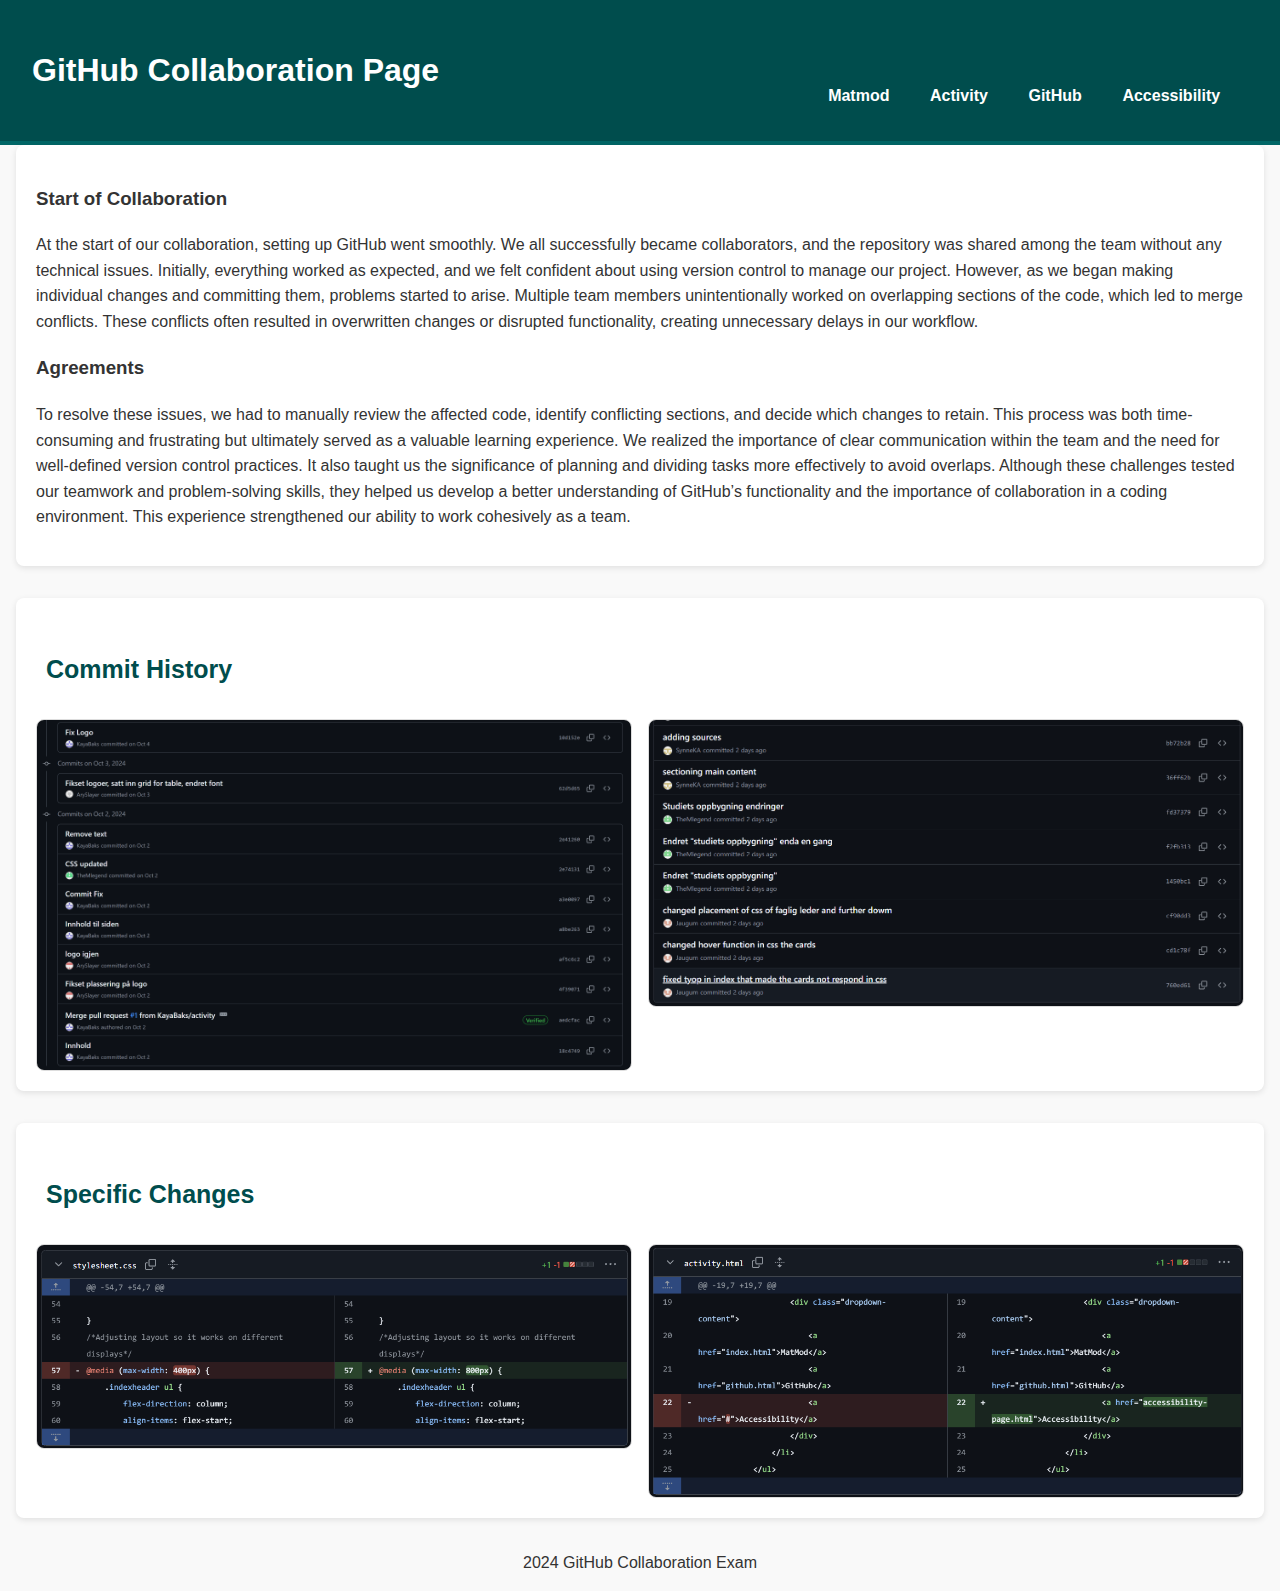
<file: github.html>
<!DOCTYPE html>
<html lang="en">
<head>
    <meta charset="UTF-8">
    <meta name="viewport" content="width=device-width, initial-scale=1.0">
    <link rel="stylesheet" href="stylesheet.css">
    <title>Exam - GitHub Page</title>
    
</head>
<body class="github">
    <header class="header">
        <h1>GitHub Collaboration Page</h1>
        <nav aria-label="Main Navigation" class="nav">
            <br></br>
            <ul class="main-nav">
                
                <li><a href="index.html">Matmod</a></li>
                <li><a href="activity.html">Activity</a></li>
                <li><a href="github.html">GitHub</a></li>
                <li><a href="accessibility-page.html">Accessibility</a></li>
            </ul>
        </nav>
    </header>
    
    <main class="mainbox">
            <section class="box">
            <h3>Start of Collaboration</h3>
            <p>At the start of our collaboration, setting up GitHub went smoothly. We all successfully became collaborators, and the repository was shared among the team without any technical issues. Initially, everything worked as expected, and we felt confident about using version control to manage our project. However, as we began making individual changes and committing them, problems started to arise. Multiple team members unintentionally worked on overlapping sections of the code, which led to merge conflicts. These conflicts often resulted in overwritten changes or disrupted functionality, creating unnecessary delays in our workflow.</p>
 
            <h3>Agreements</h3>
            <p>To resolve these issues, we had to manually review the affected code, identify conflicting sections, and decide which changes to retain. This process was both time-consuming and frustrating but ultimately served as a valuable learning experience. We realized the importance of clear communication within the team and the need for well-defined version control practices. It also taught us the significance of planning and dividing tasks more effectively to avoid overlaps. Although these challenges tested our teamwork and problem-solving skills, they helped us develop a better understanding of GitHub’s functionality and the importance of collaboration in a coding environment. This experience strengthened our ability to work cohesively as a team.</p>
        </section>

        <section class="box">
            <h2>Commit History</h2>
            <div class="image-grid">
                <img src="media/Commit history.png" alt="Screenshot of the first part of the commit history">
                <img src="media/Commit history 2.png" alt="Screenshot of the second part of the commit history">
            </div>
        </section>

        <section class="box">
            <h2>Specific Changes</h2>
            <div class="image-grid">
                <img src="media/Specific change.png" alt="Screenshot of a specific change">
                <img src="media/Specific change 2.png" alt="Screenshot of another specific change">
            </div>
        </section>

    </main>

    <footer>
        <p>2024 GitHub Collaboration Exam</p>
    </footer>
</body>
</html>
</file>
<file: stylesheet.css>
/*List of contents:
   * Shared CSS
   * CSS for MatMod page
   * CSS for GitHub page
   * CSS for accessibility page
   * CSS for Activity page 

   CSS code will follow page sectoions as much as possible.*/  


/* Start of shared basic css for the website. */

/*All tags have classes with the same name to avoid interference with activity page design*/

/*Includes padding and and border to elements total size*/
* {
    box-sizing: border-box;
  }
/* line-height, font-size, color-contrast in body, and padding around main content following WCAG-recommentations for better visibility and therefore also accessibility*/

main { /*adds max width to all elements */
  max-width: 1800px;
  margin: 0 auto;
  padding: 0 1rem; /* Adds some padding for smaller screens */
}

.body {
    font-family: 'Arial', sans-serif;
    font-size: 1.2rem;
    margin: 0;
    color: #000000;
    background-color: #ffffff;
    line-height: 1.6;
}

.header {
    background-color: #004d4d;
    color: #ffffff;
    padding: 1rem 2rem;
    border-bottom: 4px solid #006666;
    display: flex;
    justify-content: space-between; 
    align-items: center;
}
.header .h1 {
    padding: 1rem 2rem;
    font-weight: 100;
    font-size: 2rem;
}
  
.header .nav ul{
    display: flex;
    list-style-type: none;
    text-align: center;
    list-style: none;
    padding: 0;
    
   }
  
 .header .nav a {
    flex:1;
    padding: 1vw;
    text-decoration: none;
    color: #ffffff;
    font-weight: bold;
  }
  
  @media screen and (max-width:500px) {
     .header {
      display: flex;
      flex-direction: column;
      text-align: center;
    }
  
     .header .nav a {
      font-size: 1rem;
    }
  }

.header .nav a:hover {
    text-decoration: underline;
}

.main {
    padding: 1.5rem;
}

.footer {
  display: grid;
  grid-template-columns: repeat(auto-fit, minmax(200px, 1fr));
  gap: 20px;
  background-color: #004d4d;
  color: #fff;
  padding: 20px;
} 
/*End of shared basic css*/


/* Start of special Index-related css code */

/*Navigation menu*/

.header .nav ul li {
    display: inline;
    margin-right: 15px;
}

.header .nav ul li a {
    font-size: 16px;
    margin: 0;
}

.header .nav ul li a:hover {
    text-decoration: underline;
}

/*Styling for study overview*/
  .studieoversikt a {
    font-weight: bold;
    color: #ffffff;
    text-decoration: underline;
  }

/*Adding style for bachleorprogramTable's table*/
 .BachelorprogramTable {
    border-spacing: 30px 10px;
    width: 100%;
    text-align: left;
}

 .BachelorprogramTable .tr, .td {
    font-size: 25px;
    padding: 20px 10px;

}
.BachelorprogramTable .td {
    background-color: #129c9c;
    box-shadow: 8px 8px 4px gray;
}

/*Adjusting table layout so it works on different displays*/
@media (orientation: portrait) {
    .BachelorprogramTable tr td {
        display: block;
}
}

/* Font settings and padding*/
h2 {
    font-size: 25px;
    padding: 10px;
}

/*Style for text below Bachlorprogram*/
.undertext {
    font-size: 15px;
    margin: 0;
}

.underheading {
    font-weight: bold;
    font-size: 25px;
}
/* styling for drop-down list */
.info {
    font-family: Arial, sans-serif;
    margin: 10px;
    line-break: strict;
    background-color: #F5FBFF;
    
}

/*Margin for text elements in dropdown list*/
details p, .body a{
    margin-left: 30px;
}

/*Defining margins for Semester class*/
.semester details {
    margin-top: 5px;
    margin-bottom: 5px;
}
.semester p {
    margin-left: 20px;
    max-width: 100%;
}
.semester {
    margin-left: 40px;
}

/*Making summary a flex container, allign content center, make cursor to pointer, changing font and padding*/
summary {
    display: flex;
    align-items: center;
    font-weight: bold;
    font-size: 1em;
    cursor: pointer;
    background-color: #129c9c;
    padding-top: 20px;
    padding-bottom: 20px;
    padding-left: 20px;
    border-radius: 25px;
    box-shadow: 8px 8px 4px gray;
}

/*Make "Studiets oppbygning" dropdowns different color*/
.headerForDropDown {
    background-color: #26c387;
    margin-bottom: 10px;
}
/*Make closed dropdown symbol to "+"*/
summary::before {
    content: "+";
    width: 20px;
    height: 20px;
    font-weight: bold;
    margin-right: 10px;
    
}
/* Change "+" symbol to "-" when the details element is open*/
details[open] summary::before {
    content: "-";
    padding-bottom: 7px;
    padding-left: 1px;
}
/*Basic syling for link*/
.body a {
    color: #000000;
    text-decoration: none;
    font-weight: bold;
    font-size: 0.9em;
}
/*When hover link make underline*/
.body a:hover {
    text-decoration: underline;
}

/*Make item to flex box, with direction as column*/
.dropDownArticles{
    border-radius: 25px;
    display: flex;
    flex-direction: column;
}
.newsletter-link {
  display: inline-block;
  background-color: #26c387;
  padding: 15px;
  padding-bottom: 65px;
  text-align: center;
  border-radius: 5px;
  font-weight: bold;
  font-size: 20px;
  line-height: 1.5;
  word-wrap: break-word;
  max-height: 13%;
}

.newsletter-link:hover {
 background-color: #26c3874a;      
}

.body hr.solid {
border-top: 1px solid black;
border-bottom: black;
}

/*styles the heading "Studiested"*/
.study-place {
    display: block;
    font-weight: bold;
    font-size: 24px;
    margin-bottom: 10px;
}

/* styling an underline with matching color to the website to make it more visible for a user to see it is a link*/
.underline-text-place {
    text-decoration: underline;
    text-decoration-color:#129c9c;
    text-decoration-thickness: 2px;
    margin-bottom: 20px;
}

 /*styles the heading "Spørsmål om utdanningen?"*/
 .education-questions {
    display:block;
    color:black;
    font-weight: bold;
    font-size: 24px;
    margin-bottom: 10px;
}

/* styling an underline with matching color to the website to make it more visible for a user to see it is a link*/
.underline-text-q {
    text-decoration: underline;
    text-decoration-color: #129c9c;
    text-decoration-thickness: 2px;
    margin-bottom: 20px;
}

/*styles the heading "Spørsmål om utdanningen?"*/
.flex-box{
    display:flex;
    flex-direction: row;
    align-items: top;
  }
  
  /*Giving a different display for smaller sizes*/
  @media screen and (max-width: 800px) {
    .flex-box{
      display:grid;
      align-items: center;
    }
  }
  
  /*Styling of information table*/
  .flex-box .professional-manager {
    flex:1;
    width: 90%;
    margin-right: 3vw;
  }
  /*Putting paragraphs in a box */
  .question-box {
    flex: 1;
    width: 90%;
    text-align: justify;
    margin-right: 3vw;
    font-size: 16px; 
    padding: 10px;
  }

/* makes the hover effect slightly change color*/
.manager-profile:hover {
    background-color: #f0f0f0;
    border: 1px solid #ddd;
    border-radius: 25px;
}

/*styling the heading "Faglig leder"*/
.manager-title {
    display: block;
    font-weight: bold;
    font-size: 24px;
    margin-bottom: 10px;
}

/*styles the heading "Du er kanskje også interessert i disse?"*/
.further-interests-title {
    font-weight: bold;
    font-size: 24px;
    margin-top: 40px;
    margin-bottom: 20px;
}

/* general styling for the manager section, desiding things as size, border, flex etc.*/
.manager-profile {
    border: 1px solid #ddd;
    border-radius: 25px;
    padding: 10px;
    max-width: 100%;
    text-decoration: none;
    color: inherit;
    display: flex;
    align-items: center;
    transition: background-color 0.3s; 
    justify-content: space-between; 
    margin:0 auto;
}

/*styles the manager image*/
.manager-image img {
    width: 121px;
    height: 162px;
    border-radius: 8px;
    margin-right: 20px;
}

/*styling the manager info text*/
.manager-info {
    font-size: 14px;
    flex-grow: 1;
    margin-right: 20px;   
}

/* styles the information about the manager*/
.manager-info strong {
    font-size: 18px;
    display: block;
    margin-bottom: 5px;
}

/*general settings for the cards*/
.card-container {
    display: flex;
    flex-direction: column;
    align-items: center;
    margin: 15px 0;
    gap: 15px;
}

/*general styling for the education program cards, deciding for example backgroud color, size, flex, and shape. */
.program-info { 
    display: flex;
    width: 95%;
    border-radius: 20px;
    overflow: hidden;
    box-shadow: 0 2px 4px rgba(0, 0, 0, 0.1);
    transition: transform 0.2s;
    text-decoration: none;
    color: inherit;
    margin: auto;
    gap: 15px;
    align-items: center;
    background-color: #129c9c;
}

/* hover effect for the education link cards*/
.program-info:hover { 
    transform: scale(1.02);
    box-shadow: 0 6px 12px rgba(0, 0, 0, 0.3);
}
/* hover effect for links inside the cards*/
.body a:hover {
    text-decoration: underline;
}

/* styling for content inside cards*/
.program-info {
    padding: 16px;

}

/*styling for card headers*/
.program-info h3 {
    font-size: 18px;
    margin: 0 0 8px;
    color: #000000;
}

/* Styling for paragraphs inside cards*/
.program-info p {
    font-size: 14px;
    color: #333;
}
/*Flexbox for footer elements*/
.schoolbanner, .contact-info, .footer-links, .footer-icons {
    text-align: left;
    text-decoration: none;
    color: #fff;
    display: flex;
    flex-direction: column;
}

.contact-info {
    font-size: 16px; 
    padding: 10px;
}
  
.contact-info p {
    margin: 4px 0px;
}

.schoolbanner {
    font-size: 14px;
}

.bold-text {
   font-weight: bold;
   margin: 0;
}

.normal-text {
   font-weight: normal;
   margin: 0;
}

.footer-links {
    gap: 10px; 
    line-break: strict; 
    padding: 10px; 
}

.footer-links a {
    color: #fff;
    font-weight: bold;
}

.footer-links a:hover {
    color: black;
    font-weight: bold;
    text-decoration: underline;
}
/*Styling footer icon boxes */
.footer-icons {
    justify-content: center;
    gap: 15px;
    padding-top: 40px;
}

.footer-icons a {
    color: #fff;
    display: flex;
    align-items: center;
    gap: 5px;
}

.footer-icons a:hover {
    text-decoration: underline;
}

/*Sizing footer icon images */
.footer-icons img {
    width: 30px;
    height: 30px;
}

/* End of special Index css code */

/* Start of GitHub css code */
.github { /* Changes font styling & sets margin to scale webpage */
  font-family: 'Arial', sans-serif;
  line-height: 1.6;
  margin: 0;
  color: #333;
  background-color: #f9f9f9;
}

.github h2 { /* Adds Color to github h2 */
  color: #004d4d;
}

.github footer p { /* Centers footer text*/
  text-align: center;
}

.github .image-grid { /* Turns images into a grid for better accessability */
  display: grid;
  grid-template-columns: repeat(auto-fit, minmax(250px, 1fr));
  gap: 1rem;
  margin-top: 1rem;
}

.github .image-grid img { /* Scales images to fit */
  width: 100%;
  height: auto;
  border-radius: 8px;
  border: 1px solid #ddd;
}

.github .mainbox { /* Centers the content */
  max-width: 1800px;
  margin: 0 auto;
  padding: 0 1rem; /* Adds some padding for smaller screens */
}

.github .box { /* Adds box to surrounding pictures and text*/
  background-color: #fff;
  padding: 20px;
  border-radius: 8px;
  box-shadow: 0 2px 6px rgba(0, 0, 0, 0.1);
  margin-bottom: 2rem;
}
/* End of GitHub css code */


.breadcrumb {
    list-style: none;
    text-align: center;
  }
  
  /* Display list items side by side */
 .breadcrumb li {
    display: inline;
    font-size: 12px;
  }
  
  /* Add a slash symbol (/) before/behind each list item */
  .breadcrumb li+li:before {
    padding: 8px;
    color: black;
    content: "/\00a0";
  }
  
  /* Add a color to all links inside the list */
  .breadcrumb li a {
    color: #0275d8;
    text-decoration: none;
  }
  
  /* Add a color on mouse-over */
  .breadcrumb li a:hover {
    color: #01447e;
    text-decoration: underline;
  }

.body section {
    margin-bottom: 2rem;
    margin-top: 2rem;
    background-color: transparent;
    padding: 1rem;
    border: 2px #ddd solid;
    border-radius: 5px;
}
.body section:focus {
    outline: 2px bold
    #00f;
    outline-offset: 5px;
}
.mode-switch {
    justify-content: center;
}
/* Creating darkmode and lightmode of body + the design of the buttons. Source linked below*/
 /* https://www.geeksforgeeks.org/how-to-make-dark-mode-for-websites-using-html-css-javascript/*/
.dark-mode {      
    background-color: black;
    color: white;
}
.light-mode {
    background-color: #ffffff;
    color: #000000;
}
.btn-dark, .btn-light
{
    height: 30px;;   
    font-weight: bold;
    border-radius: 8px;
}
.btn-dark {
    background-color: black;
    color: #ffffff;
    border: #000000 2px solid;
}
.btn-light {
    background-color: #ffffff;
    color: #000000;
    border: #ffffff 2px solid;
}
/* making the buttons seem interactable by change in style when user hover over buttons*/
.btn-dark:hover, .btn-light:hover {
    background-color: transparent;
}
.btn-dark:hover {
    color: #000000;
    border: #000000 2px solid;
}
.btn-light:hover {
    color: #ffffff;
    border: #ffffff 2px solid;
}

/* Styling the links in the text with a strong blue-color to enhance the link's visibility. Removing underline to integrate link into text*/
body .WCAG-link {
  color: #2546f0 !important; /* !important the rule to apply, to prevent this to be overridden by other link-css*/
  text-decoration: none !important;
}

img {
    width: 100%;
    height: auto;
}

form input[type="text"], form input[type="email"] { /* Styling the input forms. making the width align with the section width. */
    padding: 10px;
    width: 100%;
    margin-top: 0.5rem;
    margin-bottom: 1rem;
    border: 2px solid #006666;
    border-radius: 5px;
    font-size: 15px;
}

.submit-btn { /* designint the submit-button and changing color when hover over*/
    height: 40px;
    width: 100%;
    background-color: #2546f0;;
    color: #ffffff;
    font-size: 1rem;
    font-weight: bold;
    border-radius: 8px;
    border: none;
    cursor: pointer;
}
.submit-btn:hover {
    background-color: rgb(255, 102, 1); 
    color: #ffffff;
}
/* styling a possible error message regarding the input forms */
.error-message {    
    color: red;
    font-size: 0.9em; 
    display: none;
}
/* hjelper svaksynte til å se skrivefeltet*/
a:focus, input:focus, .WCAG-link:hover { 
    outline: rgb(255, 102, 1) 3px solid; 
}

/*Start of CSS for activity, sorted by sections. */
  
  /*Styling for activity body*/
  .activity {
      margin:0;
      background-color:#dadada;
      font-family: helvetica;
  }
  
  /*Styling for activity main-tag*/
  .activity-main{
      margin: 0 auto;
      margin-top: 0;
      max-width: 1800px; /* Adjust based on the design's max width */
      padding: 0 1rem; /* Optional for padding */
  }
  
  /*Flexbox for activity page header*/
  .activity header {
    margin: 15px 0px 15px 0px;
    padding-left: 7vw;
    padding-right: 7vw;
    display: flex;
    align-items: center;
    justify-content: space-between;
    background-color:#dadada;
   }
  
   .activity h1 {
    font-weight: 100;
    font-size: 2rem;
    color: rgb(38, 47, 39);
    margin: 0px 0px 0px 5px;
   }

  /*Styling the menu, making a flexbox for the links*/
   .activity nav ul{
    display: flex;
    list-style-type: none;
   }

/*Adding style to menu links*/
  .activity nav a {
    flex:1;
    display: inline-block;
    color: black;
    text-align: center;
    padding: 1vw;
    text-decoration: none;
    font-size: 1vw;
    border-radius: 5px;
  }
  
  /*Header display for narrow screens*/
  @media screen and (max-width:500px) {
    .activity header {
      display: flex;
      flex-direction: column;
      text-align: center;
    }
  
    .activity h1 {
      padding:5px;
    }
  
    .activity nav a {
      font-size: 3vw;
      padding: 5px;
    }
  }
  
  .activity nav a:hover {
    background-color: #ddd;
    color: black;
  }
  
  /* Adding a color to the active/current link */
  .activity nav a.active {
    background-color: rgba(99, 134, 108, 0.659);
    color: white;
  }
  /*Adding h2 in front of main image
   Based on example from w3schools: https://www.w3schools.com/howto/howto_css_image_text.asp */
  .activity h2 {
    position: absolute;
    top: 40%;
    left: 50%;
    padding: 30px;
    transform: translate(-50%, -50%);
    font-size: 8vw;
    font-size: 8vw;
    font-weight: 200;  
  }

  /*Adding h3 in front of main image*/
  .activity h3 {
    position: absolute;
    top: 60%;
    left: 50%;
    padding-top: 5vw;
    transform: translate(-50%, -50%);
    font-size: 3vw;
    font-weight: 100;
  }

  /*Styling the rest of activity page headers*/
  .activity h4, h5 , h6, .h7 {
    font-weight: 100;
    text-align: center;
    font-size: 30px;
    color: rgb(38, 47, 39);
    margin-bottom:0;
  }
  
  /*Container for main image*/
  .img-container {
    position: relative;
    text-align: center;
    color: rgba(255, 255, 255, 0.979);
    margin-left: 5px;
    margin-right: 5px;
  }
  
  .img-container img {
    border-radius: 5px;
  }

  /*Adding visible credits to main image*/
  .img-credits {
    position: absolute;
    bottom: 8px;
    right: 16px;
    font-size: 7px;
  }

  /*Styling of image gallery*/
  .img-gallery {
    display: flex;
    flex-direction: row;
  }
  
  /*Style for each image box*/
  .img-gallery div{
    flex:1;
    align-items: center;
    box-shadow: rgb(107, 103, 103) 2px 2px 7px;
    border: 2px solid #ccc;
    border-bottom: 0px;
    margin: 5px;
    border-radius: 5px;
    max-width: 100%;
  }
  
  /*size for the rest of the pictures for activity page*/
  .img-gallery img, .gallery img, .grid-container img {
    max-width: 100%;
    height: auto;
    border-radius: 5px;
  }
  
  /*Creating flexbox for first section*/
  .flexbox{
    display:flex;
    flex-direction: row;
    align-items: top;
  }
  
  /*Giving a different display for smaller sizes*/
  @media screen and (max-width: 800px) {
    .flexbox{
      display:grid;
      align-items: center;
    }
  }
  
  /*Styling of information table*/
  .flexbox .infobox {
    flex:1;
    padding: 3vw; 
    border-spacing: 10px;
    margin: 3vw;
    border-radius: 15px;
    background-color: rgba(97, 129, 109, 0.542);
    box-shadow: 2px 2px 7px rgb(107, 103, 103);
    color: rgb(247, 242, 242);
  }
  /*Putting paragraphs in a box */
  .paragraph-box {
    flex: 2;
    width: 90%;
    text-align: justify;
    margin: 3vw;
    border-radius: 15px;
  }
  
  .flexbox a {
    color: #285b88;
    text-decoration: none;
    transition: color 0.15s;
  }
  
  .flexbox a:hover {
    color: #01447e;
    text-decoration: underline;
  }
  
  /*Creating grid container for articles in second section*/
  .grid-container {
   display: grid;
   grid-template-columns: 1fr 1fr;
   column-gap: 30px;
   align-items:end;
   padding-bottom: 30px;
   padding-top: 0;
  }
  
  /*Giving a different display for smaller sizes*/
  @media screen and (max-width: 500px) {
  
    .grid-container {
      display:inline-block;
    }
  }
  
  /*Making sections inside the grid-container flexboxes*/
    .grid-container article {
    display:flex;
    flex-direction: column;
    text-align: justify;
    align-items: center;
    justify-content: center;
  }
  
  /*Styling grid links*/
   .grid-container a {
    text-decoration: none;
    color: rgba(247, 242, 242, 0.782);
    margin-top: 20px;
    padding: 10px; 
  }

  /*Styling buttons for second section. 
    Using span to create bigger clickable area for accessibility.*/
   .grid-container span {
    padding: 10px; 
    margin-top: 20px;
    margin-bottom: 20px;
    width:50%;
    text-align: center;
    font-size: 16px;
    border-radius: 15px;
    background-color: rgb(97, 129, 109);
    color: rgb(247, 242, 242);
    border: none;
    box-shadow: 2px 2px 7px rgb(107, 103, 103);
    transition: background-color 0.15s; 
  }
  
   .grid-container span:hover{
    cursor: pointer;
    background-color:rgba(78, 105, 88, 0.779);
    transform: translateY(4px); 
  }
  
   /*Creating photo gallery, with links and description. 
     Taken from w3schools: https://www.w3schools.com/css/css_image_gallery.asp*/

   /*Creating the image box*/
   .gallery {
    border: 1px solid #ccc;
    box-shadow: rgb(107, 103, 103) 2px 2px 7px;
    border-radius: 5px;
    transform: border 0.15s;
  }
  
   .gallery:hover {
    border: 1px solid #777;
  }
  
  /*Description for gallery images*/
  .responsive .desc {
    padding: 15px;
    text-align: center;
  }
  /*Wrapped around image box*/
  .responsive {
    padding: 0 6px;
    margin-top: 20px;
    float: left;
    width: 24.99999%;
  }
  
  @media only screen and (max-width: 700px) {
 .responsive {
      width: 49.99999%;
      margin: 6px 0;
    }
  }
  
  @media only screen and (max-width: 500px) {
 .responsive {
      width: 100%;
    }
  }
  /*To keep imgages from overflowing the container*/
  .clearfix:after {
    content: "";
    display: table;
    clear: both;
  }
  
  /*Activity footer*/
  .activity-footer {
    text-align: center;
    background-color: #dadada;
    padding: 20px;
  }  
  /*End of Activity Page CSS*/
</file>
